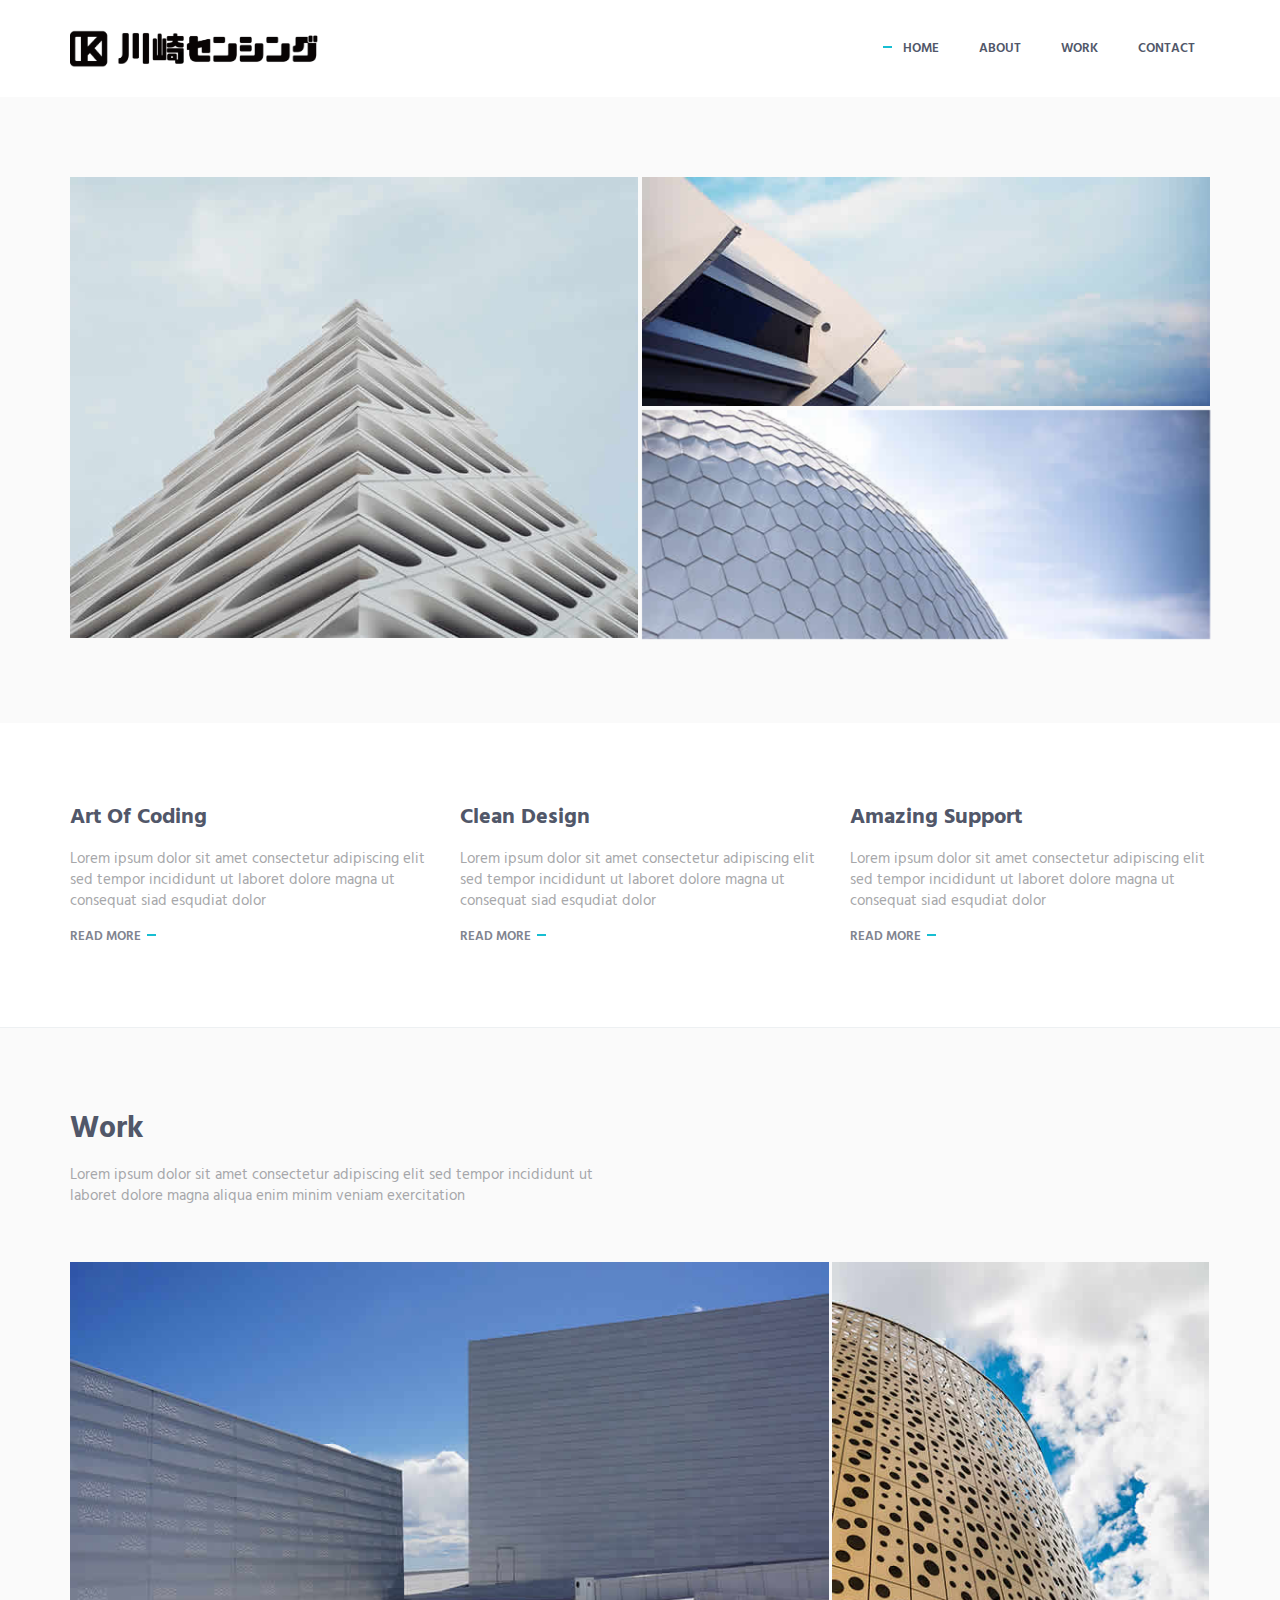
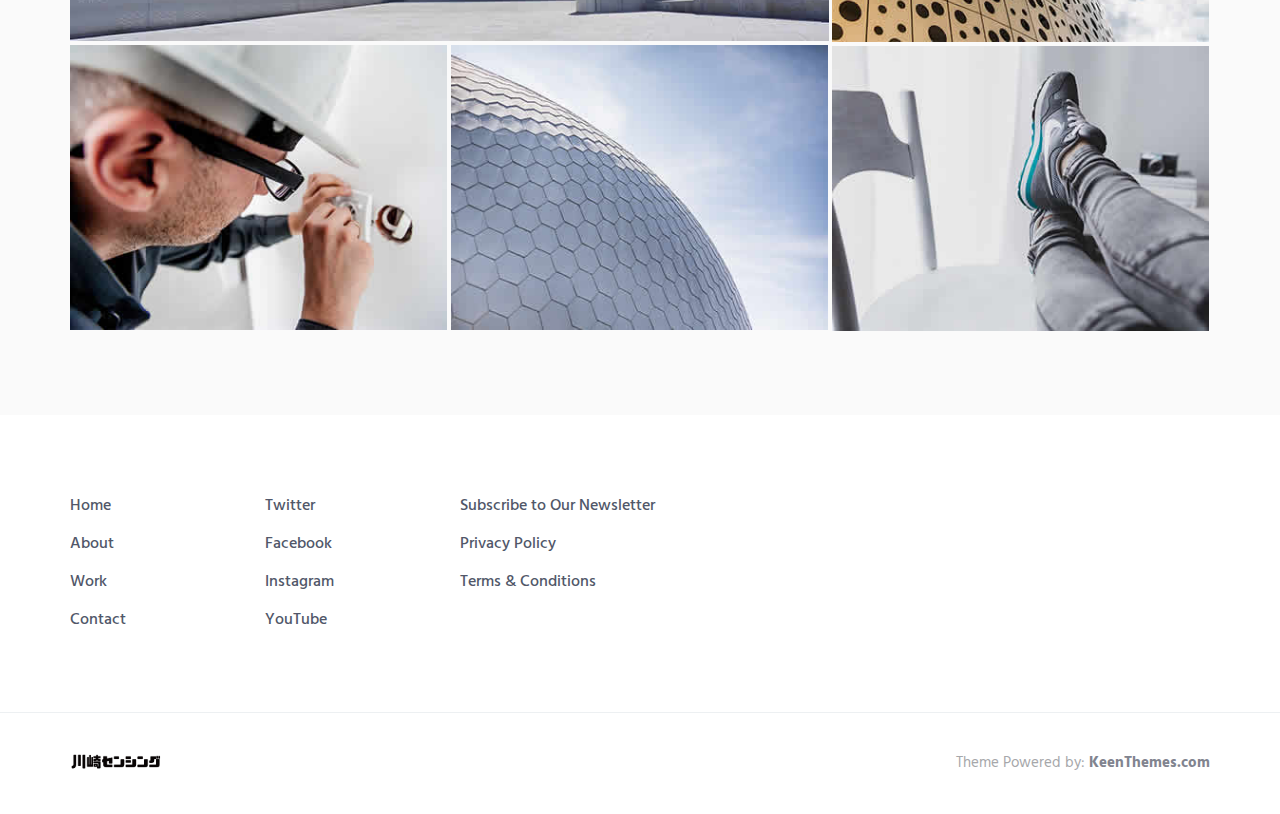
<file: index.html>
<!DOCTYPE html>
<html lang="en" class="no-js">
    <!-- BEGIN HEAD -->
    <head>
        <meta charset="utf-8"/>
        <title>川崎センシング</title>
        <meta http-equiv="X-UA-Compatible" content="IE=edge">
        <meta content="width=device-width, initial-scale=1" name="viewport"/>
        <meta content="" name="description"/>
        <meta content="" name="author"/>

        <!-- GLOBAL MANDATORY STYLES -->
        <link href="http://fonts.googleapis.com/css?family=Hind:300,400,500,600,700" rel="stylesheet" type="text/css">
        <link href="vendor/simple-line-icons/simple-line-icons.min.css" rel="stylesheet" type="text/css"/>
        <link href="vendor/bootstrap/css/bootstrap.min.css" rel="stylesheet" type="text/css"/>

        <!-- PAGE LEVEL PLUGIN STYLES -->
        <link href="css/animate.css" rel="stylesheet">
        <link href="vendor/swiper/css/swiper.min.css" rel="stylesheet" type="text/css"/>

        <!-- THEME STYLES -->
        <link href="css/layout.min.css" rel="stylesheet" type="text/css"/>

        <!-- Favicon -->
        <link rel="shortcut icon" href="favicon.ico"/>
    </head>
    <!-- END HEAD -->

    <!-- BODY -->
    <body>

        <!--========== HEADER ==========-->
        <header class="header">
            <!-- Navbar -->
            <nav class="navbar" role="navigation">
                <div class="container">
                    <!-- Brand and toggle get grouped for better mobile display -->
                    <div class="menu-container">
                        <button type="button" class="navbar-toggle" data-toggle="collapse" data-target=".nav-collapse">
                            <span class="sr-only">Toggle navigation</span>
                            <span class="toggle-icon"></span>
                        </button>

                        <!-- Logo -->
                        <div class="navbar-logo">
                            <a class="navbar-logo-wrap" href="index.html">
                                <img class="navbar-logo-img" src="img/logo.png" alt="Kawasen Logo">
                            </a>
                        </div>
                        <!-- End Logo -->
                    </div>

                    <!-- Collect the nav links, forms, and other content for toggling -->
                    <div class="collapse navbar-collapse nav-collapse">
                        <div class="menu-container">
                            <ul class="navbar-nav navbar-nav-right">
                                <!-- Home -->
                                <li class="nav-item">
                                    <a class="nav-item-child active" href="index.html">
                                        Home
                                    </a>
                                </li>
                                <!-- End Home -->

                                <!-- About -->
                                <li class="nav-item">
                                    <a class="nav-item-child" href="about.html">
                                        About
                                    </a>
                                </li>
                                <!-- End About -->

                                <!-- Work -->
                                <li class="nav-item">
                                    <a class="nav-item-child" href="work.html">
                                        Work
                                    </a>
                                </li>
                                <!-- End Work -->

                                <!-- Contact -->
                                <li class="nav-item">
                                    <a class="nav-item-child" href="contact.html">
                                        Contact
                                    </a>
                                </li>
                                <!-- End Contact -->
                            </ul>
                        </div>
                    </div>
                    <!-- End Navbar Collapse -->
                </div>
            </nav>
            <!-- Navbar -->
        </header>
        <!--========== END HEADER ==========-->

        <!--========== PAGE LAYOUT ==========-->
        <!-- Work -->
        <div class="bg-color-sky-light">
            <div class="content-md container">
                <!-- Masonry Grid -->
                <div class="masonry-grid">
                    <div class="masonry-grid-sizer col-xs-6 col-sm-6 col-md-6"></div>
                    <div class="masonry-grid-item col-xs-12 col-sm-6 col-md-6">
                        <!-- Work -->
                        <div class="work">
                            <div class="work-overlay">
                                <img class="full-width img-responsive" src="img/595x483/01.jpg" alt="Portfolio Image">
                            </div>
                            <div class="work-content">
                                <h3 class="color-white margin-b-5">Art Of Coding</h3>
                                <p class="color-white margin-b-0">Lorem ipsum dolor sit amet consectetur adipiscing</p>
                            </div>
                            <a class="content-wrapper-link" href="#"></a>
                        </div>
                        <!-- End Work -->
                    </div>
                    <div class="masonry-grid-item col-xs-6 col-sm-6 col-md-6">
                        <!-- Work -->
                        <div class="work">
                            <div class="work-overlay">
                                <img class="full-width img-responsive" src="img/595x240/01.jpg" alt="Portfolio Image">
                            </div>
                            <div class="work-content">
                                <h3 class="color-white margin-b-5">Clean Design</h3>
                                <p class="color-white margin-b-0">Lorem ipsum dolor sit amet consectetur adipiscing</p>
                            </div>
                            <a class="content-wrapper-link" href="#"></a>
                        </div>
                        <!-- End Work -->
                    </div>
                    <div class="masonry-grid-item col-xs-6 col-sm-6 col-md-6">
                        <!-- Work -->
                        <div class="work">
                            <div class="work-overlay">
                                <img class="full-width img-responsive" src="img/595x240/02.jpg" alt="Portfolio Image">
                            </div>
                            <div class="work-content">
                                <h3 class="color-white margin-b-5">Amazing Support</h3>
                                <p class="color-white margin-b-0">Lorem ipsum dolor sit amet consectetur adipiscing</p>
                            </div>
                            <a class="content-wrapper-link" href="#"></a>
                        </div>
                        <!-- End Work -->
                    </div>
                </div>
                <!-- End Masonry Grid -->
            </div>
        </div>
        <!-- End Work -->

        <!-- Features -->
        <div class="section-seperator">
            <div class="content-md container">
                <div class="row">
                    <div class="col-sm-4 sm-margin-b-50">
                        <div class="wow fadeInLeft" data-wow-duration=".3" data-wow-delay=".3s">
                            <h3>Art Of Coding</h3>
                            <p>Lorem ipsum dolor sit amet consectetur adipiscing elit sed tempor incididunt ut laboret dolore magna ut consequat siad esqudiat dolor</p>
                            <a class="link" href="#">Read More</a>
                        </div>
                    </div>
                    <div class="col-sm-4 sm-margin-b-50">
                        <div class="wow fadeInLeft" data-wow-duration=".3" data-wow-delay=".2s">
                            <h3>Clean Design</h3>
                            <p>Lorem ipsum dolor sit amet consectetur adipiscing elit sed tempor incididunt ut laboret dolore magna ut consequat siad esqudiat dolor</p>
                            <a class="link" href="#">Read More</a>
                        </div>
                    </div>
                    <div class="col-sm-4">
                        <div class="wow fadeInLeft" data-wow-duration=".3" data-wow-delay=".1s">
                            <h3>Amazing Support</h3>
                            <p>Lorem ipsum dolor sit amet consectetur adipiscing elit sed tempor incididunt ut laboret dolore magna ut consequat siad esqudiat dolor</p>
                            <a class="link" href="#">Read More</a>
                        </div>
                    </div>
                </div>
                <!--// end row -->
            </div>
        </div>
        <!-- End Features -->

        <!-- Work -->
        <div class="bg-color-sky-light overflow-h">
            <div class="content-md container">
                <div class="row margin-b-40">
                    <div class="col-sm-6">
                        <h2>Work</h2>
                        <p>Lorem ipsum dolor sit amet consectetur adipiscing elit sed tempor incididunt ut laboret dolore magna aliqua enim minim veniam exercitation</p>
                    </div>
                </div>
                <!--// end row -->

                <!-- Masonry Grid -->
                <div class="masonry-grid">
                    <div class="masonry-grid-sizer col-xs-6 col-sm-6 col-md-1"></div>
                    <div class="masonry-grid-item col-xs-12 col-sm-6 col-md-8">
                        <!-- Work -->
                        <div class="work">
                            <div class="work-overlay">
                                <img class="full-width img-responsive" src="img/800x400/01.jpg" alt="Portfolio Image">
                            </div>
                            <div class="work-content">
                                <h3 class="color-white margin-b-5">Art Of Coding</h3>
                                <p class="color-white margin-b-0">Lorem ipsum dolor sit amet consectetur adipiscing</p>
                            </div>
                            <a class="content-wrapper-link" href="#"></a>
                        </div>
                        <!-- End Work -->
                    </div>
                    <div class="masonry-grid-item col-xs-6 col-sm-6 col-md-4">
                        <!-- Work -->
                        <div class="work">
                            <div class="work-overlay">
                                <img class="full-width img-responsive" src="img/397x400/01.jpg" alt="Portfolio Image">
                            </div>
                            <div class="work-content">
                                <h3 class="color-white margin-b-5">Clean Design</h3>
                                <p class="color-white margin-b-0">Lorem ipsum dolor sit amet consectetur adipiscing</p>
                            </div>
                            <a class="content-wrapper-link" href="#"></a>
                        </div>
                        <!-- End Work -->
                    </div>
                    <div class="masonry-grid-item col-xs-6 col-sm-6 col-md-4">
                        <!-- Work -->
                        <div class="work">
                            <div class="work-overlay">
                                <img class="full-width img-responsive" src="img/397x300/01.jpg" alt="Portfolio Image">
                            </div>
                            <div class="work-content">
                                <h3 class="color-white margin-b-5">Clean Design</h3>
                                <p class="color-white margin-b-0">Lorem ipsum dolor sit amet consectetur adipiscing</p>
                            </div>
                            <a class="content-wrapper-link" href="#"></a>
                        </div>
                        <!-- End Work -->
                    </div>
                    <div class="masonry-grid-item col-xs-6 col-sm-6 col-md-4">
                        <!-- Work -->
                        <div class="work">
                            <div class="work-overlay">
                                <img class="full-width img-responsive" src="img/397x300/02.jpg" alt="Portfolio Image">
                            </div>
                            <div class="work-content">
                                <h3 class="color-white margin-b-5">Clean Design</h3>
                                <p class="color-white margin-b-0">Lorem ipsum dolor sit amet consectetur adipiscing</p>
                            </div>
                            <a class="content-wrapper-link" href="#"></a>
                        </div>
                        <!-- End Work -->
                    </div>
                    <div class="masonry-grid-item col-xs-6 col-sm-6 col-md-4">
                        <!-- Work -->
                        <div class="work">
                            <div class="work-overlay">
                                <img class="full-width img-responsive" src="img/397x300/03.jpg" alt="Portfolio Image">
                            </div>
                            <div class="work-content">
                                <h3 class="color-white margin-b-5">Clean Design</h3>
                                <p class="color-white margin-b-0">Lorem ipsum dolor sit amet consectetur adipiscing</p>
                            </div>
                            <a class="content-wrapper-link" href="#"></a>
                        </div>
                        <!-- End Work -->
                    </div>
                </div>
                <!-- End Masonry Grid -->
            </div>
        </div>
        <!-- End Work -->
        <!--========== END PAGE LAYOUT ==========-->

        <!--========== FOOTER ==========-->
        <footer class="footer">
            <!-- Links -->
            <div class="section-seperator">
                <div class="content-md container">
                    <div class="row">
                        <div class="col-sm-2 sm-margin-b-30">
                            <!-- List -->
                            <ul class="list-unstyled footer-list">
                                <li class="footer-list-item"><a href="#">Home</a></li>
                                <li class="footer-list-item"><a href="#">About</a></li>
                                <li class="footer-list-item"><a href="#">Work</a></li>
                                <li class="footer-list-item"><a href="#">Contact</a></li>
                            </ul>
                            <!-- End List -->
                        </div>
                        <div class="col-sm-2 sm-margin-b-30">
                            <!-- List -->
                            <ul class="list-unstyled footer-list">
                                <li class="footer-list-item"><a href="#">Twitter</a></li>
                                <li class="footer-list-item"><a href="#">Facebook</a></li>
                                <li class="footer-list-item"><a href="#">Instagram</a></li>
                                <li class="footer-list-item"><a href="#">YouTube</a></li>
                            </ul>
                            <!-- End List -->
                        </div>
                        <div class="col-sm-3">
                            <!-- List -->
                            <ul class="list-unstyled footer-list">
                                <li class="footer-list-item"><a href="#">Subscribe to Our Newsletter</a></li>
                                <li class="footer-list-item"><a href="#">Privacy Policy</a></li>
                                <li class="footer-list-item"><a href="#">Terms &amp; Conditions</a></li>
                            </ul>
                            <!-- End List -->
                        </div>
                    </div>
                    <!--// end row -->
                </div>
            </div>
            <!-- End Links -->

            <!-- Copyright -->
            <div class="content container">
                <div class="row">
                    <div class="col-xs-6">
                        <img class="footer-logo" src="img/footer_logo.png" alt="Kawasen Logo">
                    </div>
                    <div class="col-xs-6 text-right">
                        <p class="margin-b-0">Theme Powered by: <a class="fweight-700" href="http://www.keenthemes.com/">KeenThemes.com</a></p>
                    </div>
                </div>
                <!--// end row -->
            </div>
            <!-- End Copyright -->
        </footer>
        <!--========== END FOOTER ==========-->

        <!-- Back To Top -->
        <a href="javascript:void(0);" class="js-back-to-top back-to-top">Top</a>

        <!-- JAVASCRIPTS(Load javascripts at bottom, this will reduce page load time) -->
        <!-- CORE PLUGINS -->
        <script src="vendor/jquery.min.js" type="text/javascript"></script>
        <script src="vendor/jquery-migrate.min.js" type="text/javascript"></script>
        <script src="vendor/bootstrap/js/bootstrap.min.js" type="text/javascript"></script>

        <!-- PAGE LEVEL PLUGINS -->
        <script src="vendor/jquery.easing.js" type="text/javascript"></script>
        <script src="vendor/jquery.back-to-top.js" type="text/javascript"></script>
        <script src="vendor/jquery.smooth-scroll.js" type="text/javascript"></script>
        <script src="vendor/jquery.wow.min.js" type="text/javascript"></script>
        <script src="vendor/swiper/js/swiper.jquery.min.js" type="text/javascript"></script>
        <script src="vendor/masonry/jquery.masonry.pkgd.min.js" type="text/javascript"></script>
        <script src="vendor/masonry/imagesloaded.pkgd.min.js" type="text/javascript"></script>

        <!-- PAGE LEVEL SCRIPTS -->
        <script src="js/layout.min.js" type="text/javascript"></script>
        <script src="js/components/wow.min.js" type="text/javascript"></script>
        <script src="js/components/swiper.min.js" type="text/javascript"></script>
        <script src="js/components/masonry.min.js" type="text/javascript"></script>

    </body>
    <!-- END BODY -->
</html>
</file>
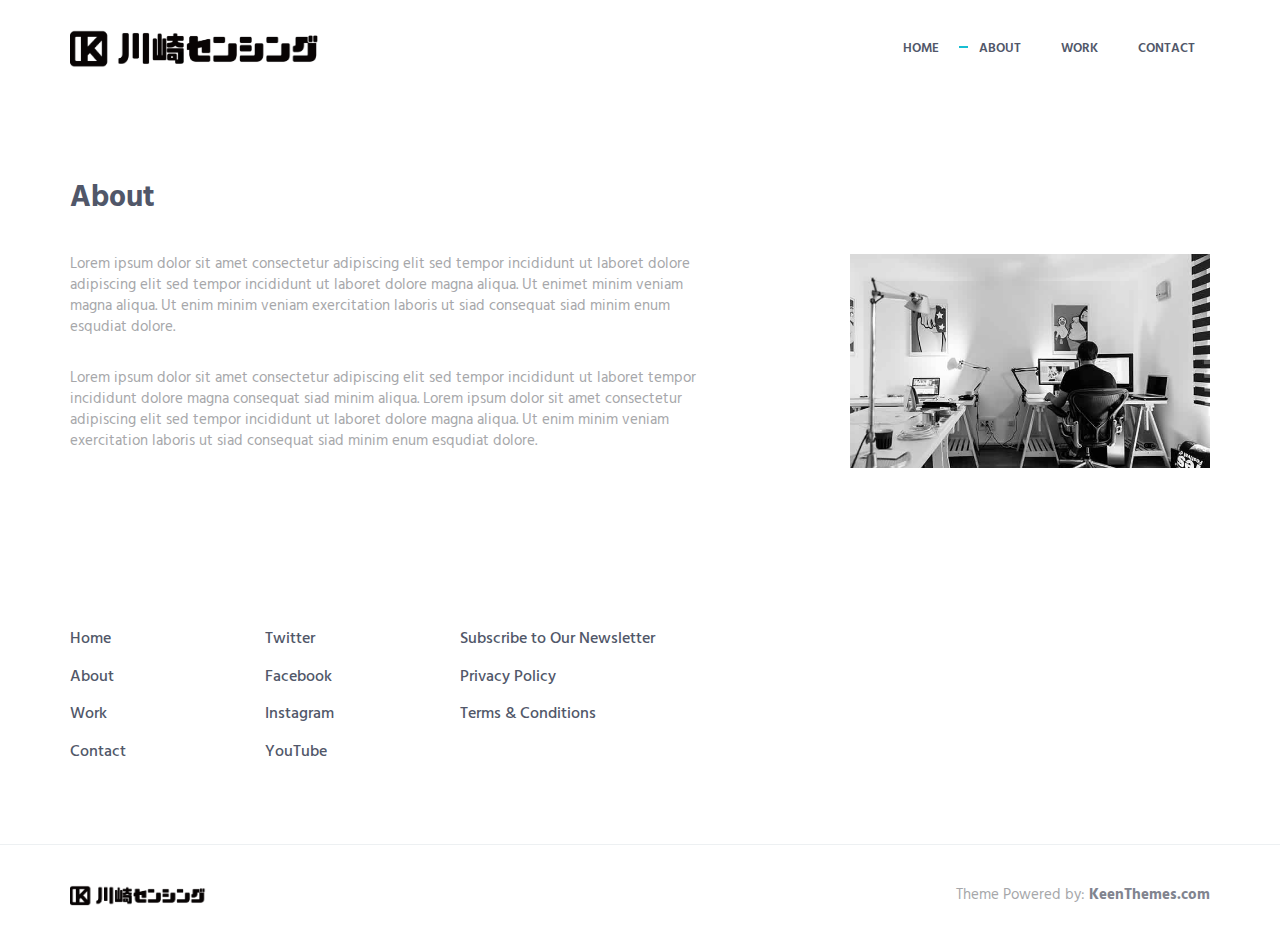
<file: about.html>
<!DOCTYPE html>
<html lang="en" class="no-js">
    <!-- BEGIN HEAD -->
    <head>
        <meta charset="utf-8"/>
        <title>概要 - 川崎センシング</title>
        <meta http-equiv="X-UA-Compatible" content="IE=edge">
        <meta content="width=device-width, initial-scale=1" name="viewport"/>
        <meta content="" name="description"/>
        <meta content="" name="author"/>

        <!-- GLOBAL MANDATORY STYLES -->
        <link href="http://fonts.googleapis.com/css?family=Hind:300,400,500,600,700" rel="stylesheet" type="text/css">
        <link href="vendor/simple-line-icons/simple-line-icons.min.css" rel="stylesheet" type="text/css"/>
        <link href="vendor/bootstrap/css/bootstrap.min.css" rel="stylesheet" type="text/css"/>

        <!-- PAGE LEVEL PLUGIN STYLES -->
        <link href="css/animate.css" rel="stylesheet">
        <link href="vendor/swiper/css/swiper.min.css" rel="stylesheet" type="text/css"/>

        <!-- THEME STYLES -->
        <link href="css/layout.min.css" rel="stylesheet" type="text/css"/>

        <!-- Favicon -->
        <link rel="shortcut icon" href="favicon.ico"/>
    </head>
    <!-- END HEAD -->

    <!-- BODY -->
    <body>

        <!--========== HEADER ==========-->
        <header class="header">
            <!-- Navbar -->
            <nav class="navbar" role="navigation">
                <div class="container">
                    <!-- Brand and toggle get grouped for better mobile display -->
                    <div class="menu-container">
                        <button type="button" class="navbar-toggle" data-toggle="collapse" data-target=".nav-collapse">
                            <span class="sr-only">Toggle navigation</span>
                            <span class="toggle-icon"></span>
                        </button>

                        <!-- Logo -->
                        <div class="navbar-logo">
                            <a class="navbar-logo-wrap" href="index.html">
                                <img class="navbar-logo-img" src="img/logo.png" alt="Kawasen Logo">
                            </a>
                        </div>
                        <!-- End Logo -->
                    </div>

                    <!-- Collect the nav links, forms, and other content for toggling -->
                    <div class="collapse navbar-collapse nav-collapse">
                        <div class="menu-container">
                            <ul class="navbar-nav navbar-nav-right">
                                <!-- Home -->
                                <li class="nav-item">
                                    <a class="nav-item-child" href="index.html">
                                        Home
                                    </a>
                                </li>
                                <!-- End Home -->

                                <!-- About -->
                                <li class="nav-item">
                                    <a class="nav-item-child active" href="about.html">
                                        About
                                    </a>
                                </li>
                                <!-- End About -->

                                <!-- Work -->
                                <li class="nav-item">
                                    <a class="nav-item-child" href="work.html">
                                        Work
                                    </a>
                                </li>
                                <!-- End Work -->

                                <!-- Contact -->
                                <li class="nav-item">
                                    <a class="nav-item-child" href="contact.html">
                                        Contact
                                    </a>
                                </li>
                                <!-- End Contact -->
                            </ul>
                        </div>
                    </div>
                    <!-- End Navbar Collapse -->
                </div>
            </nav>
            <!-- Navbar -->
        </header>
        <!--========== END HEADER ==========-->

        <!--========== PAGE LAYOUT ==========-->
        <!-- About -->
        <div class="content-md container">
            <div class="row margin-b-20">
                <div class="col-sm-6">
                    <h2>About</h2>
                </div>
            </div>
            <!--// end row -->

            <div class="row">
                <div class="col-sm-7 sm-margin-b-50">
                    <div class="margin-b-30">
                        <p>Lorem ipsum dolor sit amet consectetur adipiscing elit sed tempor incididunt ut laboret dolore adipiscing elit sed tempor incididunt ut laboret dolore magna aliqua. Ut enimet minim veniam magna aliqua. Ut enim minim veniam exercitation laboris ut siad consequat siad minim enum esqudiat dolore.</p>
                    </div>
                    <p>Lorem ipsum dolor sit amet consectetur adipiscing elit sed tempor incididunt ut laboret tempor incididunt dolore magna consequat siad minim aliqua. Lorem ipsum dolor sit amet consectetur adipiscing elit sed tempor incididunt ut laboret dolore magna aliqua. Ut enim minim veniam exercitation laboris ut siad consequat siad minim enum esqudiat dolore.</p>
                </div>
                <div class="col-sm-4 col-sm-offset-1">
                    <img class="img-responsive" src="img/640x380/01.jpg" alt="Our Office">
                </div>
            </div>
            <!--// end row -->
        </div>
        <!-- End About -->
        <!--========== END PAGE LAYOUT ==========-->

        <!--========== FOOTER ==========-->
        <footer class="footer">
            <!-- Links -->
            <div class="section-seperator">
                <div class="content-md container">
                    <div class="row">
                        <div class="col-sm-2 sm-margin-b-30">
                            <!-- List -->
                            <ul class="list-unstyled footer-list">
                                <li class="footer-list-item"><a href="#">Home</a></li>
                                <li class="footer-list-item"><a href="#">About</a></li>
                                <li class="footer-list-item"><a href="#">Work</a></li>
                                <li class="footer-list-item"><a href="#">Contact</a></li>
                            </ul>
                            <!-- End List -->
                        </div>
                        <div class="col-sm-2 sm-margin-b-30">
                            <!-- List -->
                            <ul class="list-unstyled footer-list">
                                <li class="footer-list-item"><a href="#">Twitter</a></li>
                                <li class="footer-list-item"><a href="#">Facebook</a></li>
                                <li class="footer-list-item"><a href="#">Instagram</a></li>
                                <li class="footer-list-item"><a href="#">YouTube</a></li>
                            </ul>
                            <!-- End List -->
                        </div>
                        <div class="col-sm-3">
                            <!-- List -->
                            <ul class="list-unstyled footer-list">
                                <li class="footer-list-item"><a href="#">Subscribe to Our Newsletter</a></li>
                                <li class="footer-list-item"><a href="#">Privacy Policy</a></li>
                                <li class="footer-list-item"><a href="#">Terms &amp; Conditions</a></li>
                            </ul>
                            <!-- End List -->
                        </div>
                    </div>
                    <!--// end row -->
                </div>
            </div>
            <!-- End Links -->

            <!-- Copyright -->
            <div class="content container">
                <div class="row">
                    <div class="col-xs-6">
                        <img class="footer-logo" src="img/logo.png" alt="Kawasen Logo">
                    </div>
                    <div class="col-xs-6 text-right">
                        <p class="margin-b-0">Theme Powered by: <a class="fweight-700" href="http://www.keenthemes.com/">KeenThemes.com</a></p>
                    </div>
                </div>
                <!--// end row -->
            </div>
            <!-- End Copyright -->
        </footer>
        <!--========== END FOOTER ==========-->

        <!-- Back To Top -->
        <a href="javascript:void(0);" class="js-back-to-top back-to-top">Top</a>

        <!-- JAVASCRIPTS(Load javascripts at bottom, this will reduce page load time) -->
        <!-- CORE PLUGINS -->
        <script src="vendor/jquery.min.js" type="text/javascript"></script>
        <script src="vendor/jquery-migrate.min.js" type="text/javascript"></script>
        <script src="vendor/bootstrap/js/bootstrap.min.js" type="text/javascript"></script>

        <!-- PAGE LEVEL PLUGINS -->
        <script src="vendor/jquery.easing.js" type="text/javascript"></script>
        <script src="vendor/jquery.back-to-top.js" type="text/javascript"></script>
        <script src="vendor/jquery.smooth-scroll.js" type="text/javascript"></script>
        <script src="vendor/jquery.wow.min.js" type="text/javascript"></script>
        <script src="vendor/swiper/js/swiper.jquery.min.js" type="text/javascript"></script>

        <!-- PAGE LEVEL SCRIPTS -->
        <script src="js/layout.min.js" type="text/javascript"></script>
        <script src="js/components/wow.min.js" type="text/javascript"></script>
        <script src="js/components/swiper.min.js" type="text/javascript"></script>
        
    </body>
    <!-- END BODY -->
</html>
</file>
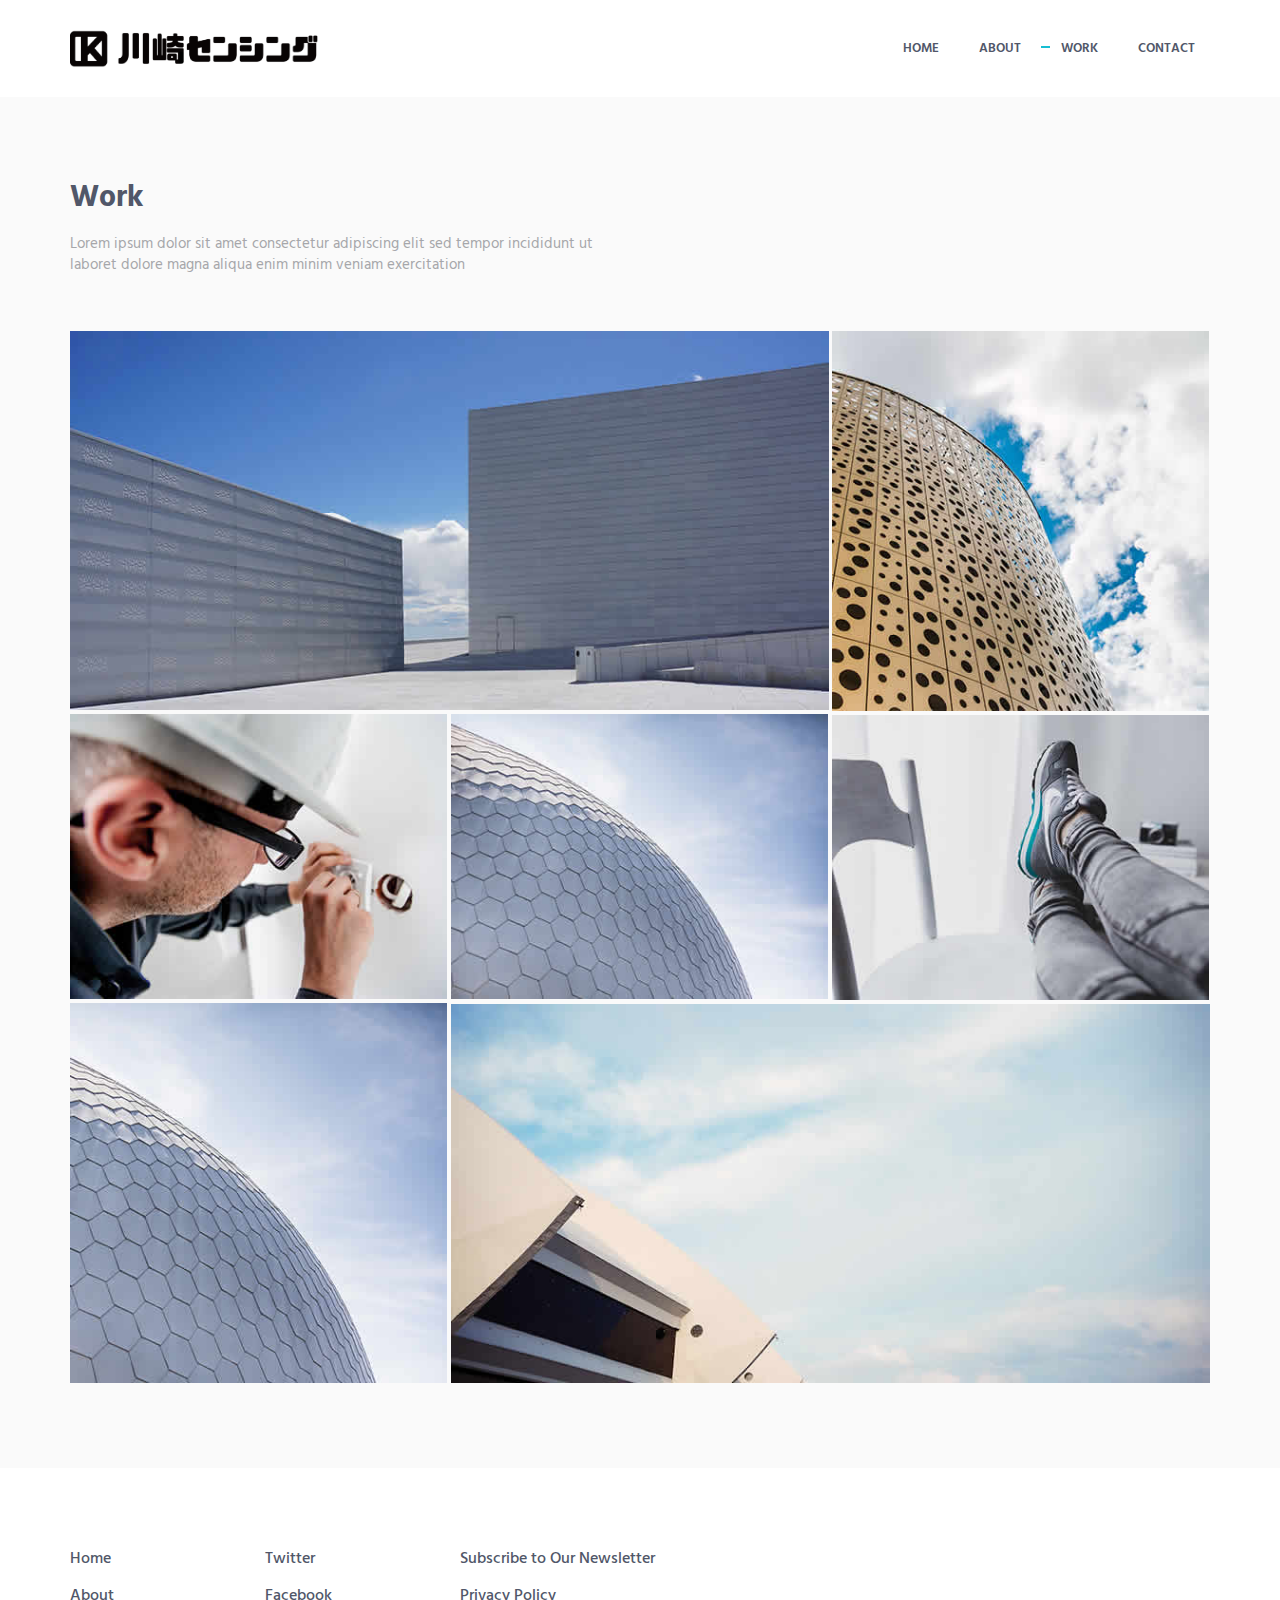
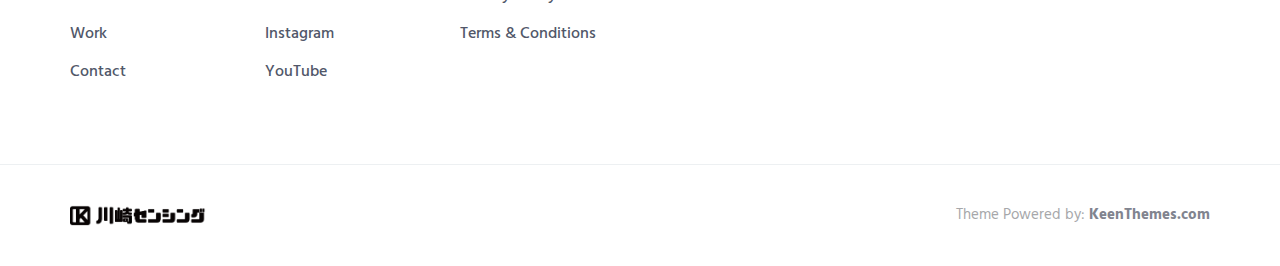
<file: work.html>
<!DOCTYPE html>
<html lang="en" class="no-js">
    <!-- BEGIN HEAD -->
    <head>
        <meta charset="utf-8"/>
        <title>製品紹介 - 川崎センシング</title>
        <meta http-equiv="X-UA-Compatible" content="IE=edge">
        <meta content="width=device-width, initial-scale=1" name="viewport"/>
        <meta content="" name="description"/>
        <meta content="" name="author"/>

        <!-- GLOBAL MANDATORY STYLES -->
        <link href="http://fonts.googleapis.com/css?family=Hind:300,400,500,600,700" rel="stylesheet" type="text/css">
        <link href="vendor/simple-line-icons/simple-line-icons.min.css" rel="stylesheet" type="text/css"/>
        <link href="vendor/bootstrap/css/bootstrap.min.css" rel="stylesheet" type="text/css"/>

        <!-- PAGE LEVEL PLUGIN STYLES -->
        <link href="vendor/swiper/css/swiper.min.css" rel="stylesheet" type="text/css"/>

        <!-- THEME STYLES -->
        <link href="css/layout.min.css" rel="stylesheet" type="text/css"/>

        <!-- Favicon -->
        <link rel="shortcut icon" href="favicon.ico"/>
    </head>
    <!-- END HEAD -->

    <!-- BODY -->
    <body>

        <!--========== HEADER ==========-->
        <header class="header">
            <!-- Navbar -->
            <nav class="navbar" role="navigation">
                <div class="container">
                    <!-- Brand and toggle get grouped for better mobile display -->
                    <div class="menu-container">
                        <button type="button" class="navbar-toggle" data-toggle="collapse" data-target=".nav-collapse">
                            <span class="sr-only">Toggle navigation</span>
                            <span class="toggle-icon"></span>
                        </button>

                        <!-- Logo -->
                        <div class="navbar-logo">
                            <a class="navbar-logo-wrap" href="index.html">
                                <img class="navbar-logo-img" src="img/logo.png" alt="Kawasen Logo">
                            </a>
                        </div>
                        <!-- End Logo -->
                    </div>

                    <!-- Collect the nav links, forms, and other content for toggling -->
                    <div class="collapse navbar-collapse nav-collapse">
                        <div class="menu-container">
                            <ul class="navbar-nav navbar-nav-right">
                                <!-- Home -->
                                <li class="nav-item">
                                    <a class="nav-item-child" href="index.html">
                                        Home
                                    </a>
                                </li>
                                <!-- End Home -->

                                <!-- About -->
                                <li class="nav-item">
                                    <a class="nav-item-child" href="about.html">
                                        About
                                    </a>
                                </li>
                                <!-- End About -->

                                <!-- Work -->
                                <li class="nav-item">
                                    <a class="nav-item-child active" href="work.html">
                                        Work
                                    </a>
                                </li>
                                <!-- End Work -->

                                <!-- Contact -->
                                <li class="nav-item">
                                    <a class="nav-item-child" href="contact.html">
                                        Contact
                                    </a>
                                </li>
                                <!-- End Contact -->
                            </ul>
                        </div>
                    </div>
                    <!-- End Navbar Collapse -->
                </div>
            </nav>
            <!-- Navbar -->
        </header>
        <!--========== END HEADER ==========-->

        <!--========== PAGE LAYOUT ==========-->
        <!-- Work -->
        <div class="bg-color-sky-light">
            <div class="content-md container">
                <div class="row margin-b-40">
                    <div class="col-sm-6">
                        <h2>Work</h2>
                        <p>Lorem ipsum dolor sit amet consectetur adipiscing elit sed tempor incididunt ut laboret dolore magna aliqua enim minim veniam exercitation</p>
                    </div>
                </div>
                <!--// end row -->

                <!-- Masonry Grid -->
                <div class="masonry-grid">
                    <div class="masonry-grid-sizer col-xs-6 col-sm-6 col-md-1"></div>
                    <div class="masonry-grid-item col-xs-12 col-sm-6 col-md-8">
                        <!-- Work -->
                        <div class="work">
                            <div class="work-overlay">
                                <img class="full-width img-responsive" src="img/800x400/01.jpg" alt="Portfolio Image">
                            </div>
                            <div class="work-content">
                                <h3 class="color-white margin-b-5">Art Of Coding</h3>
                                <p class="color-white margin-b-0">Lorem ipsum dolor sit amet consectetur adipiscing</p>
                            </div>
                            <a class="content-wrapper-link" href="#"></a>
                        </div>
                        <!-- End Work -->
                    </div>
                    <div class="masonry-grid-item col-xs-6 col-sm-6 col-md-4">
                        <!-- Work -->
                        <div class="work">
                            <div class="work-overlay">
                                <img class="full-width img-responsive" src="img/397x400/01.jpg" alt="Portfolio Image">
                            </div>
                            <div class="work-content">
                                <h3 class="color-white margin-b-5">Clean Design</h3>
                                <p class="color-white margin-b-0">Lorem ipsum dolor sit amet consectetur adipiscing</p>
                            </div>
                            <a class="content-wrapper-link" href="#"></a>
                        </div>
                        <!-- End Work -->
                    </div>
                    <div class="masonry-grid-item col-xs-6 col-sm-6 col-md-4">
                        <!-- Work -->
                        <div class="work">
                            <div class="work-overlay">
                                <img class="full-width img-responsive" src="img/397x300/01.jpg" alt="Portfolio Image">
                            </div>
                            <div class="work-content">
                                <h3 class="color-white margin-b-5">Clean Design</h3>
                                <p class="color-white margin-b-0">Lorem ipsum dolor sit amet consectetur adipiscing</p>
                            </div>
                            <a class="content-wrapper-link" href="#"></a>
                        </div>
                        <!-- End Work -->
                    </div>
                    <div class="masonry-grid-item col-xs-6 col-sm-6 col-md-4">
                        <!-- Work -->
                        <div class="work">
                            <div class="work-overlay">
                                <img class="full-width img-responsive" src="img/397x300/02.jpg" alt="Portfolio Image">
                            </div>
                            <div class="work-content">
                                <h3 class="color-white margin-b-5">Clean Design</h3>
                                <p class="color-white margin-b-0">Lorem ipsum dolor sit amet consectetur adipiscing</p>
                            </div>
                            <a class="content-wrapper-link" href="#"></a>
                        </div>
                        <!-- End Work -->
                    </div>
                    <div class="masonry-grid-item col-xs-6 col-sm-6 col-md-4">
                        <!-- Work -->
                        <div class="work">
                            <div class="work-overlay">
                                <img class="full-width img-responsive" src="img/397x300/03.jpg" alt="Portfolio Image">
                            </div>
                            <div class="work-content">
                                <h3 class="color-white margin-b-5">Clean Design</h3>
                                <p class="color-white margin-b-0">Lorem ipsum dolor sit amet consectetur adipiscing</p>
                            </div>
                            <a class="content-wrapper-link" href="#"></a>
                        </div>
                        <!-- End Work -->
                    </div>
                    <div class="masonry-grid-item col-xs-6 col-sm-6 col-md-4">
                        <!-- Work -->
                        <div class="work">
                            <div class="work-overlay">
                                <img class="full-width img-responsive" src="img/397x400/02.jpg" alt="Portfolio Image">
                            </div>
                            <div class="work-content">
                                <h3 class="color-white margin-b-5">Clean Design</h3>
                                <p class="color-white margin-b-0">Lorem ipsum dolor sit amet consectetur adipiscing</p>
                            </div>
                            <a class="content-wrapper-link" href="#"></a>
                        </div>
                        <!-- End Work -->
                    </div>
                    <div class="masonry-grid-item col-xs-12 col-sm-6 col-md-8">
                        <!-- Work -->
                        <div class="work">
                            <div class="work-overlay">
                                <img class="full-width img-responsive" src="img/800x400/02.jpg" alt="Portfolio Image">
                            </div>
                            <div class="work-content">
                                <h3 class="color-white margin-b-5">Art Of Coding</h3>
                                <p class="color-white margin-b-0">Lorem ipsum dolor sit amet consectetur adipiscing</p>
                            </div>
                            <a class="content-wrapper-link" href="#"></a>
                        </div>
                        <!-- End Work -->
                    </div>
                </div>
                <!-- End Masonry Grid -->
            </div>
        </div>
        <!-- End Work -->
        <!--========== END PAGE LAYOUT ==========-->

        <!--========== FOOTER ==========-->
        <footer class="footer">
            <!-- Links -->
            <div class="section-seperator">
                <div class="content-md container">
                    <div class="row">
                        <div class="col-sm-2 sm-margin-b-30">
                            <!-- List -->
                            <ul class="list-unstyled footer-list">
                                <li class="footer-list-item"><a href="#">Home</a></li>
                                <li class="footer-list-item"><a href="#">About</a></li>
                                <li class="footer-list-item"><a href="#">Work</a></li>
                                <li class="footer-list-item"><a href="#">Contact</a></li>
                            </ul>
                            <!-- End List -->
                        </div>
                        <div class="col-sm-2 sm-margin-b-30">
                            <!-- List -->
                            <ul class="list-unstyled footer-list">
                                <li class="footer-list-item"><a href="#">Twitter</a></li>
                                <li class="footer-list-item"><a href="#">Facebook</a></li>
                                <li class="footer-list-item"><a href="#">Instagram</a></li>
                                <li class="footer-list-item"><a href="#">YouTube</a></li>
                            </ul>
                            <!-- End List -->
                        </div>
                        <div class="col-sm-3">
                            <!-- List -->
                            <ul class="list-unstyled footer-list">
                                <li class="footer-list-item"><a href="#">Subscribe to Our Newsletter</a></li>
                                <li class="footer-list-item"><a href="#">Privacy Policy</a></li>
                                <li class="footer-list-item"><a href="#">Terms &amp; Conditions</a></li>
                            </ul>
                            <!-- End List -->
                        </div>
                    </div>
                    <!--// end row -->
                </div>
            </div>
            <!-- End Links -->

            <!-- Copyright -->
            <div class="content container">
                <div class="row">
                    <div class="col-xs-6">
                        <img class="footer-logo" src="img/logo.png" alt="Kawasen Logo">
                    </div>
                    <div class="col-xs-6 text-right">
                        <p class="margin-b-0">Theme Powered by: <a class="fweight-700" href="http://www.keenthemes.com/">KeenThemes.com</a></p>
                    </div>
                </div>
                <!--// end row -->
            </div>
            <!-- End Copyright -->
        </footer>
        <!--========== END FOOTER ==========-->

        <!-- Back To Top -->
        <a href="javascript:void(0);" class="js-back-to-top back-to-top">Top</a>

        <!-- JAVASCRIPTS(Load javascripts at bottom, this will reduce page load time) -->
        <!-- CORE PLUGINS -->
        <script src="vendor/jquery.min.js" type="text/javascript"></script>
        <script src="vendor/jquery-migrate.min.js" type="text/javascript"></script>
        <script src="vendor/bootstrap/js/bootstrap.min.js" type="text/javascript"></script>

        <!-- PAGE LEVEL PLUGINS -->
        <script src="vendor/jquery.easing.js" type="text/javascript"></script>
        <script src="vendor/jquery.back-to-top.js" type="text/javascript"></script>
        <script src="vendor/jquery.smooth-scroll.js" type="text/javascript"></script>
        <script src="vendor/swiper/js/swiper.jquery.min.js" type="text/javascript"></script>
        <script src="vendor/masonry/jquery.masonry.pkgd.min.js" type="text/javascript"></script>
        <script src="vendor/masonry/imagesloaded.pkgd.min.js" type="text/javascript"></script>

        <!-- PAGE LEVEL SCRIPTS -->
        <script src="js/layout.min.js" type="text/javascript"></script>
        <script src="js/components/swiper.min.js" type="text/javascript"></script>
        <script src="js/components/masonry.min.js" type="text/javascript"></script>

    </body>
    <!-- END BODY -->
</html>
</file>
<file: css/layout.min.css>
@charset "UTF-8";.blockquote,.btn-theme,p{line-height:1.4}.btn-theme.active.focus,.btn-theme.active:focus,.btn-theme.focus,.btn-theme:active.focus,.btn-theme:active:focus,.btn-theme:focus,:active,:focus,a,a:active,a:focus,a:hover{outline:0}.blockquote,.header .nav-item-child,.link,a,body,em,h1,h2,h3,h4,h5,h6,li,li a,p,span{font-family:Hind,sans-serif}.back-to-top,.header .nav-item-child,.link{text-transform:uppercase}.back-to-top:focus,.back-to-top:hover,.btn-theme.focus,.btn-theme:focus,.btn-theme:hover,.content-wrapper-link,.header .navbar-logo-wrap:focus,.header .navbar-logo-wrap:hover,a:active,a:focus,a:hover,h1>a:focus,h2>a:focus,h3>a:focus,h4>a:focus,h5>a:focus,h6>a:focus{text-decoration:none}html{overflow-x:hidden}body,html,html a{-webkit-font-smoothing:antialiased}p{font-size:15px;font-weight:400;color:#a6a7aa;margin-bottom:15px}em,li,li a{font-size:16px;font-weight:500;color:#515769}a{color:#81848f}a:active,a:focus,a:hover{color:#999caa}.link{position:relative;font-size:13px;font-weight:600}.link:after{position:absolute;top:8px;right:-15px;width:9px;height:2px;background:#17bed2;content:" "}span{font-size:14px;font-weight:400;color:#bfc1c7}h1,h2,h3,h4,h5,h6{font-weight:700;color:#515769;line-height:1.4;margin:0 0 15px}h1>a,h2>a,h3>a,h4>a,h5>a,h6>a{color:#515769}h1>a:hover,h2>a:hover,h3>a:hover,h4>a:hover,h5>a:hover,h6>a:hover{color:#999caa;text-decoration:none}h1{font-size:40px}h2{font-size:30px}h3,h4{font-size:22px}::selection{color:#fff;background:#17bed2;text-shadow:none}::-webkit-selection{color:#fff;background:#17bed2;text-shadow:none}::-moz-selection{color:#fff;background:#17bed2;text-shadow:none}.section-seperator{border-bottom:1px solid #edf0f2}.content-wrapper-link{position:absolute;top:0;left:0;right:0;bottom:0;display:block;z-index:3}.blockquote{position:relative;font-size:17px;font-weight:400;color:#a6a7aa;border-left:none;margin-left:20px}.blockquote:before{position:absolute;top:0;left:-20px;font-size:60px;display:inline-block;color:#17bed2;content:'“'}.btn-theme,.work,.work .work-overlay{position:relative}.btn-theme{display:inline-block;text-align:center;background-image:none;border-style:solid;white-space:nowrap;vertical-align:middle;-ms-touch-action:manipulation;touch-action:manipulation;cursor:pointer;-webkit-user-select:none;-moz-user-select:none;-ms-user-select:none;user-select:none}.btn-theme:hover{transition-duration:.3s;transition-property:all;transition-timing-function:cubic-bezier(.7,1,.7,1)}.btn-theme.active,.btn-theme:active{background-image:none;outline:0}.btn-theme.disabled,.btn-theme[disabled],fieldset[disabled] .btn-theme{cursor:not-allowed;box-shadow:none;opacity:.65;pointer-events:none}.btn-base-bg{color:#fff;background:#17bed2;border-color:transparent;border-width:0}.btn-base-bg.focus,.btn-base-bg:focus,.btn-base-bg:hover{color:#fff;background:#63cbd7;border-color:transparent}.btn-theme-sm{font-size:13px;font-weight:600;padding:15px 40px}.work .work-content,.work .work-overlay:before{position:absolute;transition-duration:.3s;transition-property:all;transition-timing-function:cubic-bezier(.7,1,.7,1);left:0}.work .work-overlay:before{top:0;width:100%;height:100%;background:0 0;content:" "}.work .work-content{bottom:0;opacity:0;padding:25px;-webkit-transform:translate3d(0,20px,0);-moz-transform:translate3d(0,20px,0);transform:translate3d(0,20px,0)}.work:hover .work-overlay:before{background:rgba(0,0,0,.5);transition-duration:.3s;transition-property:all;transition-timing-function:cubic-bezier(.7,1,.7,1)}.work:hover .work-content{opacity:1;-webkit-transform:translate3d(0,0,0);-moz-transform:translate3d(0,0,0);transform:translate3d(0,0,0);transition-duration:.3s;transition-property:all;transition-timing-function:cubic-bezier(.7,1,.7,1)}.footer .footer-logo{height:21px}.footer .footer-list{margin-bottom:0}.footer .footer-list-item{color:#777984;margin-bottom:15px}.footer .footer-list-item:last-child,.header .navbar{margin-bottom:0}.header .navbar-toggle{width:25px;height:25px;border:none;padding:0;margin:35px 0}.header .navbar-toggle .toggle-icon{position:relative;width:21px;height:1px;display:inline-block;background:#515769;transition-duration:.3s;transition-property:all;transition-timing-function:cubic-bezier(.7,1,.7,1)}.header .navbar-toggle .toggle-icon:after,.header .navbar-toggle .toggle-icon:before{position:absolute;left:0;background:#515769;content:" "}.header .navbar-toggle:hover .toggle-icon,.header .navbar-toggle:hover .toggle-icon:after,.header .navbar-toggle:hover .toggle-icon:before{background:#17bed2;transition-duration:.3s;transition-property:all;transition-timing-function:cubic-bezier(.7,1,.7,1)}.header .navbar-toggle .toggle-icon:before{width:10px;height:1px;bottom:10px;-webkit-transform:rotate(0);-moz-transform:rotate(0);transform:rotate(0);transition-duration:.3s;transition-property:all;transition-timing-function:cubic-bezier(.7,1,.7,1)}.header .navbar-toggle .toggle-icon:after{width:16px;height:1px;top:-5px;-webkit-transform:rotate(0);-moz-transform:rotate(0);transform:rotate(0);transition-duration:.3s;transition-property:all;transition-timing-function:cubic-bezier(.7,1,.7,1)}.header .navbar-toggle:hover .toggle-icon:after,.header .navbar-toggle:hover .toggle-icon:before{width:21px;height:1px}.header .navbar-toggle:hover .toggle-icon.is-clicked{background:rgba(81,87,105,0)}.header .navbar-logo{width:100px;height:100px;float:left;max-height:95px;line-height:65px}.header .navbar-logo-wrap{display:inline-block;padding:15px 0}.header .navbar-logo-img{display:inline-block;width:250px;height:auto;max-height:100%;vertical-align:middle}.header .nav-item,.header .nav-item-child{display:block;position:relative}.header .navbar-nav{padding-left:0;margin-bottom:0;list-style:none}.header .nav-item:last-child .nav-item-child{padding-right:0}.header .nav-item-child{font-size:13px;font-weight:600;line-height:55px;padding:20px}.header .nav-item-child.active{position:relative}.header .nav-item-child.active:after{position:absolute;top:45px;left:0;width:9px;height:2px;background:#17bed2;content:" "}@media (max-width:991px){.header .navbar-toggle{display:block}.header .navbar-collapse.collapse{display:none!important}.header .navbar-collapse.collapse.in{display:block!important;overflow-y:auto!important}.header .nav-collapse{padding-left:0;padding-right:0}.header .navbar-nav{margin:0;float:none}.header .navbar-nav .nav-item{float:none}.header .menu-container:after,.header .menu-container:before{content:" ";display:table}.header .menu-container:after{clear:both}.header .nav-item-child{line-height:1.4;padding:12px 12px 12px 15px}.header .nav-item-child.active:after{position:absolute;top:20px}}@media (max-width:767px){.header .menu-container{padding-left:15px;padding-right:15px;margin-left:0;margin-right:0}.header .navbar>.container,.header .navbar>.container>.nav-collapse{padding-left:0;padding-right:0;margin-left:0;margin-right:0}.header .navbar>.container{width:auto}}@media (min-width:992px){.header .navbar-nav-right{float:right}}.contact-list>li{font-size:13px;color:#81848f;margin-bottom:10px}.back-to-top,.back-to-top:hover{color:#fff;transition-property:all;transition-timing-function:cubic-bezier(.7,1,.7,1);transition-duration:.3s}.back-to-top{position:fixed;right:10px;bottom:10px;display:inline-block;z-index:9;width:40px;height:40px;font-size:11px;font-weight:400;text-align:center;line-height:3;letter-spacing:1px;background:#515769;border-radius:3px;visibility:hidden;opacity:0;padding:5px;-webkit-transform:translate3d(0,50px,0);-moz-transform:translate3d(0,50px,0);transform:translate3d(0,50px,0)}.back-to-top.back-to-top-is-visible{visibility:visible;opacity:.6;-webkit-transform:translate3d(0,0,0);-moz-transform:translate3d(0,0,0);transform:translate3d(0,0,0);transition-duration:.3s;transition-property:all;transition-timing-function:cubic-bezier(.7,1,.7,1)}.back-to-top.back-to-top-is-visible:hover{opacity:1;transition-duration:.3s;transition-property:all;transition-timing-function:cubic-bezier(.7,1,.7,1)}.back-to-top.back-to-top-fade-out{opacity:.4}.back-to-top.back-to-top-fade-out:hover{opacity:1;transition-duration:.3s;transition-property:all;transition-timing-function:cubic-bezier(.7,1,.7,1)}.swiper-clients-img,.swiper-clients-img:hover{transition-duration:.2s;transition-property:all;transition-timing-function:cubic-bezier(.7,1,.7,1)}.form-control{height:50px;font-size:14px;font-weight:400;color:#a6a7aa;background:#fafafa;border:none;box-shadow:none;border-radius:0;padding-left:15px}.form-control::-moz-placeholder{color:#a6a7aa}.form-control:-ms-input-placeholder{color:#a6a7aa}.form-control::-webkit-input-placeholder{color:#a6a7aa}.form-control:focus{color:#515769;box-shadow:none}.form-control:focus::-moz-placeholder{color:#515769}.form-control:focus:-ms-input-placeholder{color:#515769}.form-control:focus::-webkit-input-placeholder{color:#515769}.masonry-grid{position:relative;margin:0 -2px}.masonry-grid:after,.masonry-grid:before{content:" ";display:table}.masonry-grid:after{clear:both}.masonry-grid .masonry-grid-item{display:block;float:left;vertical-align:top;padding:0 2px;margin-bottom:4px}.masonry-grid .masonry-grid-item.col-12{width:100%}.masonry-grid .masonry-grid-item.col-11{width:91.66666667%}.masonry-grid .masonry-grid-item.col-10{width:83.33333333%}.masonry-grid .masonry-grid-item.col-9{width:75%}.masonry-grid .masonry-grid-item.col-8{width:66.66666667%}.masonry-grid .masonry-grid-item.col-7{width:58.33333333%}.masonry-grid .masonry-grid-item.col-6{width:50%}.masonry-grid .masonry-grid-item.col-5{width:41.66666667%}.masonry-grid .masonry-grid-item.col-4{width:33.33333333%}.masonry-grid .masonry-grid-item.col-3{width:25%}.masonry-grid .masonry-grid-item.col-2{width:16.66666667%}.masonry-grid .masonry-grid-item.col-1{width:8.33333333%}@media (max-width:768px){.masonry-grid .masonry-grid-item,.masonry-grid .masonry-grid-item.col-1,.masonry-grid .masonry-grid-item.col-10,.masonry-grid .masonry-grid-item.col-11,.masonry-grid .masonry-grid-item.col-12,.masonry-grid .masonry-grid-item.col-2,.masonry-grid .masonry-grid-item.col-3,.masonry-grid .masonry-grid-item.col-4,.masonry-grid .masonry-grid-item.col-5,.masonry-grid .masonry-grid-item.col-6,.masonry-grid .masonry-grid-item.col-7,.masonry-grid .masonry-grid-item.col-8,.masonry-grid .masonry-grid-item.col-9{width:50%}}@media (max-width:600px){.masonry-grid .masonry-grid-item,.masonry-grid .masonry-grid-item.col-1,.masonry-grid .masonry-grid-item.col-10,.masonry-grid .masonry-grid-item.col-11,.masonry-grid .masonry-grid-item.col-12,.masonry-grid .masonry-grid-item.col-2,.masonry-grid .masonry-grid-item.col-3,.masonry-grid .masonry-grid-item.col-4,.masonry-grid .masonry-grid-item.col-5,.masonry-grid .masonry-grid-item.col-6,.masonry-grid .masonry-grid-item.col-7,.masonry-grid .masonry-grid-item.col-8,.masonry-grid .masonry-grid-item.col-9{width:100%}}.swiper-slider{position:relative;width:100%;height:100%;overflow:hidden}.swiper-clients-img{display:block;width:190px;height:auto;margin:0 auto;opacity:1;cursor:pointer}.swiper-clients-img:hover{opacity:.8}.color-base{color:#17bed2}.color-white{color:#fff}.color-heading{color:#515769}.color-subtitle{color:#a6a7aa}.color-link{color:#81848f}.color-link-hover{color:#999caa}.color-sky-light{color:#fafafa}.bg-color-base{background:#17bed2}.bg-color-white{background:#fff}.bg-color-heading{background:#515769}.bg-color-subtitle{background:#a6a7aa}.bg-color-link{background:#81848f}.bg-color-link-hover{background:#999caa}.bg-color-sky-light{background:#fafafa}.content{padding-top:40px;padding-bottom:40px}.content-sm{padding-top:60px;padding-bottom:60px}.content-md{padding-top:80px;padding-bottom:80px}.content-lg{padding-top:100px;padding-bottom:100px}.full-width{width:100%;height:auto}.fweight-300{font-weight:300!important}.fweight-400{font-weight:400!important}.fweight-500{font-weight:500!important}.fweight-600{font-weight:600!important}.fweight-700{font-weight:700!important}.margin-l-0{margin-left:0!important}.margin-l-5{margin-left:5px!important}.margin-l-10{margin-left:10px!important}.margin-l-20{margin-left:20px!important}.margin-r-0{margin-right:0!important}.margin-r-5{margin-right:5px!important}.margin-r-10{margin-right:10px!important}.margin-r-20{margin-right:20px!important}.margin-b-0{margin-bottom:0!important}.margin-b-5{margin-bottom:5px!important}.margin-b-10{margin-bottom:10px!important}.margin-b-20{margin-bottom:20px!important}.margin-b-30{margin-bottom:30px!important}.margin-b-40{margin-bottom:40px!important}.margin-b-50{margin-bottom:50px!important}.margin-b-60{margin-bottom:60px!important}.margin-b-70{margin-bottom:70px!important}.margin-b-80{margin-bottom:80px!important}.margin-b-90{margin-bottom:90px!important}.margin-b-100{margin-bottom:100px!important}@media (max-width:992px){.md-margin-b-0{margin-bottom:0!important}.md-margin-b-5{margin-bottom:5px!important}.md-margin-b-10{margin-bottom:10px!important}.md-margin-b-20{margin-bottom:20px!important}.md-margin-b-30{margin-bottom:30px!important}.md-margin-b-40{margin-bottom:40px!important}.md-margin-b-50{margin-bottom:50px!important}.md-margin-b-60{margin-bottom:60px!important}.md-margin-b-70{margin-bottom:70px!important}.md-margin-b-80{margin-bottom:80px!important}.md-margin-b-90{margin-bottom:90px!important}.md-margin-b-100{margin-bottom:100px!important}}@media (max-width:768px){.sm-margin-b-0{margin-bottom:0!important}.sm-margin-b-5{margin-bottom:5px!important}.sm-margin-b-10{margin-bottom:10px!important}.sm-margin-b-20{margin-bottom:20px!important}.sm-margin-b-30{margin-bottom:30px!important}.sm-margin-b-40{margin-bottom:40px!important}.sm-margin-b-50{margin-bottom:50px!important}.sm-margin-b-60{margin-bottom:60px!important}.sm-margin-b-70{margin-bottom:70px!important}.sm-margin-b-80{margin-bottom:80px!important}.sm-margin-b-90{margin-bottom:90px!important}.sm-margin-b-100{margin-bottom:100px!important}}@media (max-width:480px){.xs-margin-b-0{margin-bottom:0!important}.xs-margin-b-5{margin-bottom:5px!important}.xs-margin-b-10{margin-bottom:10px!important}.xs-margin-b-20{margin-bottom:20px!important}.xs-margin-b-30{margin-bottom:30px!important}.xs-margin-b-40{margin-bottom:40px!important}.xs-margin-b-50{margin-bottom:50px!important}.xs-margin-b-60{margin-bottom:60px!important}.xs-margin-b-70{margin-bottom:70px!important}.xs-margin-b-80{margin-bottom:80px!important}.xs-margin-b-90{margin-bottom:90px!important}.xs-margin-b-100{margin-bottom:100px!important}}.height-100{height:100px!important}.height-200{height:200px!important}.height-300{height:300px!important}
</file>
